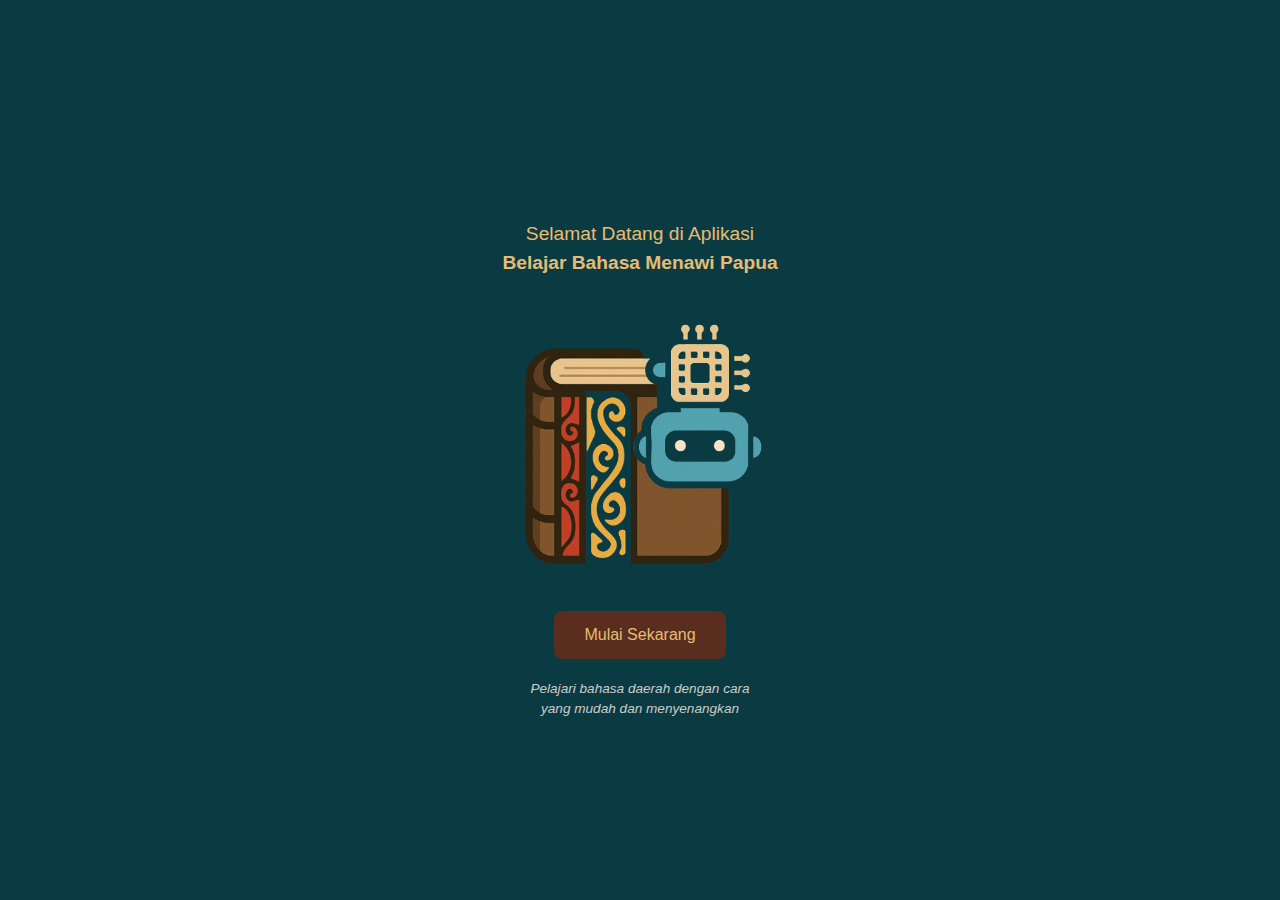
<file: index.html>
<!DOCTYPE html>
<html lang="id">
<head>
  <meta charset="UTF-8" />
  <meta name="viewport" content="width=device-width, initial-scale=1.0">
  <title>Belajar Bahasa Menawi Papua</title>
  <link href="https://cdn.jsdelivr.net/npm/bootstrap@5.3.3/dist/css/bootstrap.min.css" rel="stylesheet">
  <style>
    body {
      background-color: #0b3b42;
      font-family: 'Segoe UI', sans-serif;
      color: white;
      text-align: center;
    }

    .title {
      font-size: 1.2rem;
      margin-top: 40px;
      color: #e6bc74;
    }

    .highlight {
      font-weight: bold;
    }

    .main-logo {
      width: 60%;
      max-width: 250px;
      margin: 30px 0;
    }

    .btn-start {
      background-color: #5a2e1e;
      color: #e6bc74;
      border: none;
      border-radius: 8px;
      padding: 12px 30px;
      font-size: 1rem;
      margin-top: 10px;
    }

    .btn-start:hover {
      background-color: #4b2416;
    }

    .subtitle {
      font-size: 0.85rem;
      color: #ccc;
      font-style: italic;
      margin-top: 20px;
    }
  </style>
</head>
<body>

  <div class="container d-flex flex-column align-items-center justify-content-center vh-100">
    <div class="title">
      Selamat Datang di Aplikasi<br>
      <span class="highlight">Belajar Bahasa Menawi Papua</span>
    </div>

    <img src="assets/img/logo.png" alt="Logo Aplikasi" class="main-logo">

    <a href="beranda.html" class="btn btn-start">Mulai Sekarang</a>

    <div class="subtitle">
      Pelajari bahasa daerah dengan cara<br>
      yang mudah dan menyenangkan
    </div>
  </div>

  <script src="https://cdn.jsdelivr.net/npm/bootstrap@5.3.3/dist/js/bootstrap.bundle.min.js"></script>
</body>
</html>
</file>
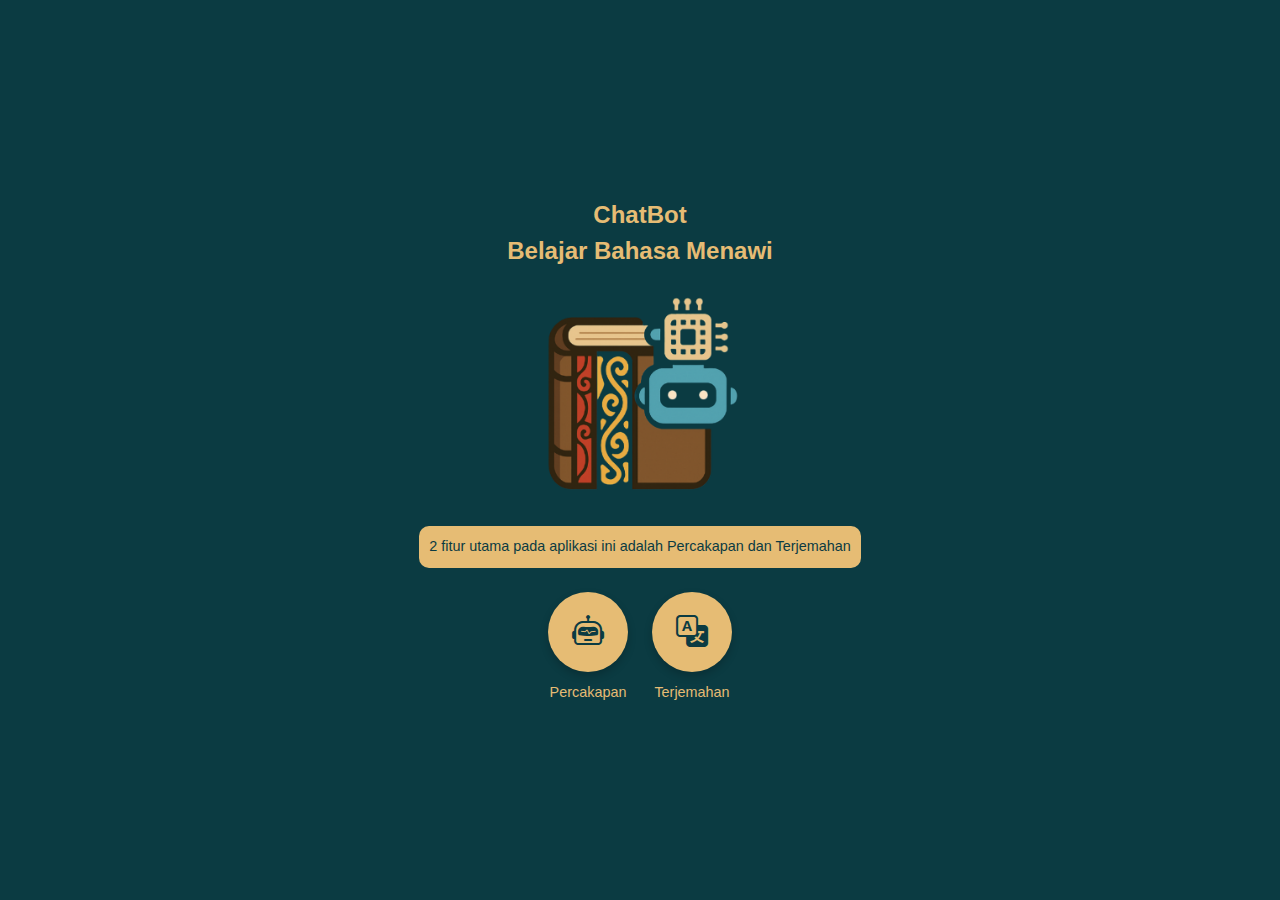
<file: beranda.html>
<!DOCTYPE html>
<html lang="id">
<head>
  <meta charset="UTF-8" />
  <meta name="viewport" content="width=device-width, initial-scale=1.0">
  <title>Belajar Bahasa Menawi Papua</title>
  <link href="https://cdn.jsdelivr.net/npm/bootstrap@5.3.3/dist/css/bootstrap.min.css" rel="stylesheet">
  <link href="https://cdn.jsdelivr.net/npm/bootstrap-icons@1.10.5/font/bootstrap-icons.css" rel="stylesheet">
  <style>
    body {
      background-color: #0b3b42;
      font-family: 'Segoe UI', sans-serif;
      color: white;
    }

    .title {
      font-size: 1.5rem;
      font-weight: bold;
      color: #e6bc74;
    }

    .subtitle {
      background-color: #e6bc74;
      color: #0b3b42;
      border-radius: 10px;
      padding: 10px;
      font-size: 0.9rem;
      margin-top: 15px;
    }

    .icon-circle {
      background-color: #e6bc74;
      color: #0b3b42;
      border-radius: 50%;
      width: 80px;
      height: 80px;
      display: flex;
      justify-content: center;
      align-items: center;
      box-shadow: 0 4px 8px rgba(0,0,0,0.2);
      transition: transform 0.2s;
      font-size: 2rem;
    }

    .icon-circle:hover {
      transform: scale(1.05);
    }

    .menu-text {
      margin-top: 10px;
      font-size: 0.9rem;
      color: #e6bc74;
    }
  </style>
</head>
<body>

  <div class="container d-flex flex-column justify-content-center align-items-center vh-100 text-center">
    <div class="title mb-3"><strong></strong>ChatBot<br>Belajar Bahasa Menawi</strong></div>

    <a href="index.html">
      <img src="assets/img/logo.png" alt="Ilustrasi" class="illustration img-fluid mb-3" style="max-width:200px;">
    </a>

    <div class="subtitle">2 fitur utama pada aplikasi ini adalah Percakapan dan Terjemahan</div>

    <div class="d-flex justify-content-center align-items-center flex-wrap gap-4 mt-4">
      <a href="percakapan.html" class="text-decoration-none d-flex flex-column align-items-center">
        <div class="icon-circle"><i class="bi bi-robot"></i></div>
        <div class="menu-text">Percakapan</div>
      </a>
      <a href="terjemahan.html" class="text-decoration-none d-flex flex-column align-items-center">
        <div class="icon-circle"><i class="bi bi-translate"></i></div>
        <div class="menu-text">Terjemahan</div>
      </a>
    </div>
  </div>

  <script src="https://cdn.jsdelivr.net/npm/bootstrap@5.3.3/dist/js/bootstrap.bundle.min.js"></script>
</body>
</html>
</file>
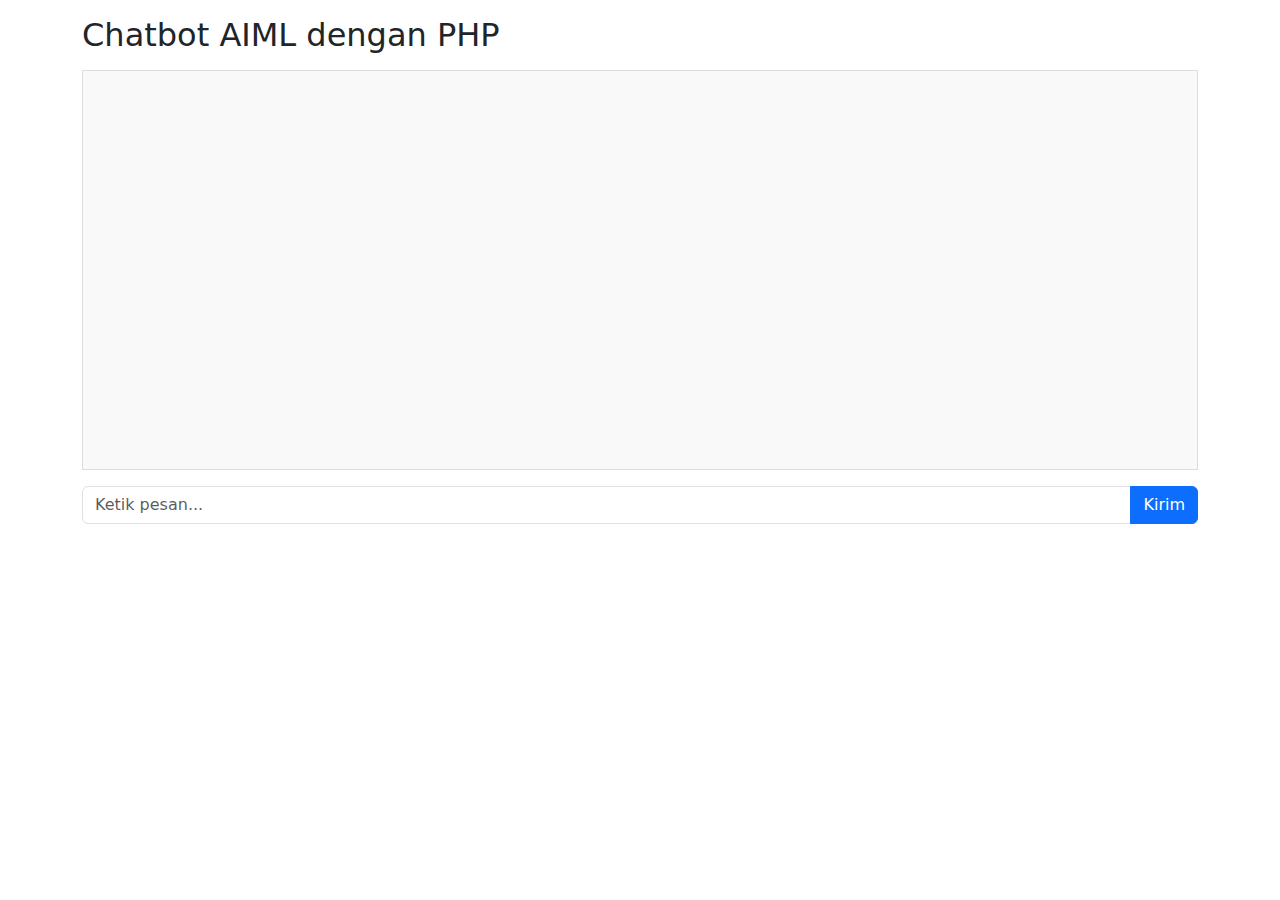
<file: index copy.html>
<!DOCTYPE html>
<html lang="en">
<head>
  <meta charset="UTF-8" />
  <meta name="viewport" content="width=device-width, initial-scale=1" />
  <title>Chatbot AIML PHP</title>
  <link href="https://cdn.jsdelivr.net/npm/bootstrap@5.3.0/dist/css/bootstrap.min.css" rel="stylesheet" />
  <style>
    #chat-box {
      height: 400px;
      overflow-y: auto;
      border: 1px solid #ddd;
      padding: 15px;
      background-color: #f9f9f9;
    }
    .user-msg {
      text-align: right;
      margin-bottom: 10px;
    }
    .bot-msg {
      text-align: left;
      margin-bottom: 10px;
    }
  </style>
</head>
<body class="p-3">

  <div class="container">
    <h2 class="mb-3">Chatbot AIML dengan PHP</h2>

    <div id="chat-box" class="mb-3"></div>

    <div class="input-group">
      <input type="text" id="userInput" class="form-control" placeholder="Ketik pesan..." />
      <button id="sendBtn" class="btn btn-primary">Kirim</button>
    </div>
  </div>

  <script>
    const chatBox = document.getElementById('chat-box');
    const userInput = document.getElementById('userInput');
    const sendBtn = document.getElementById('sendBtn');

    function addMessage(content, sender) {
      const div = document.createElement('div');
      div.className = sender === 'user' ? 'user-msg' : 'bot-msg';
      div.textContent = content;
      chatBox.appendChild(div);
      chatBox.scrollTop = chatBox.scrollHeight;
    }

    async function sendMessage() {
      const message = userInput.value.trim();
      if (!message) return;

      addMessage(message, 'user');
      userInput.value = '';

      try {
        const response = await fetch('hybrid_chatbot.php', {
          method: 'POST',
          headers: {'Content-Type': 'application/x-www-form-urlencoded'},
          body: 'message=' + encodeURIComponent(message)
        });

        const data = await response.json(); // parse JSON langsung
        if (data.reply) {
          addMessage(data.reply, 'bot');
        } else if (data.error) {
          addMessage('Error: ' + data.error, 'bot');
        } else {
          addMessage('Error: Response tidak valid.', 'bot');
        }
      } catch (error) {
        addMessage('Error: Tidak dapat menghubungi server.', 'bot');
      }
    }


    sendBtn.addEventListener('click', sendMessage);
    userInput.addEventListener('keypress', function(e) {
      if (e.key === 'Enter') sendMessage();
    });
  </script>

</body>
</html>
</file>
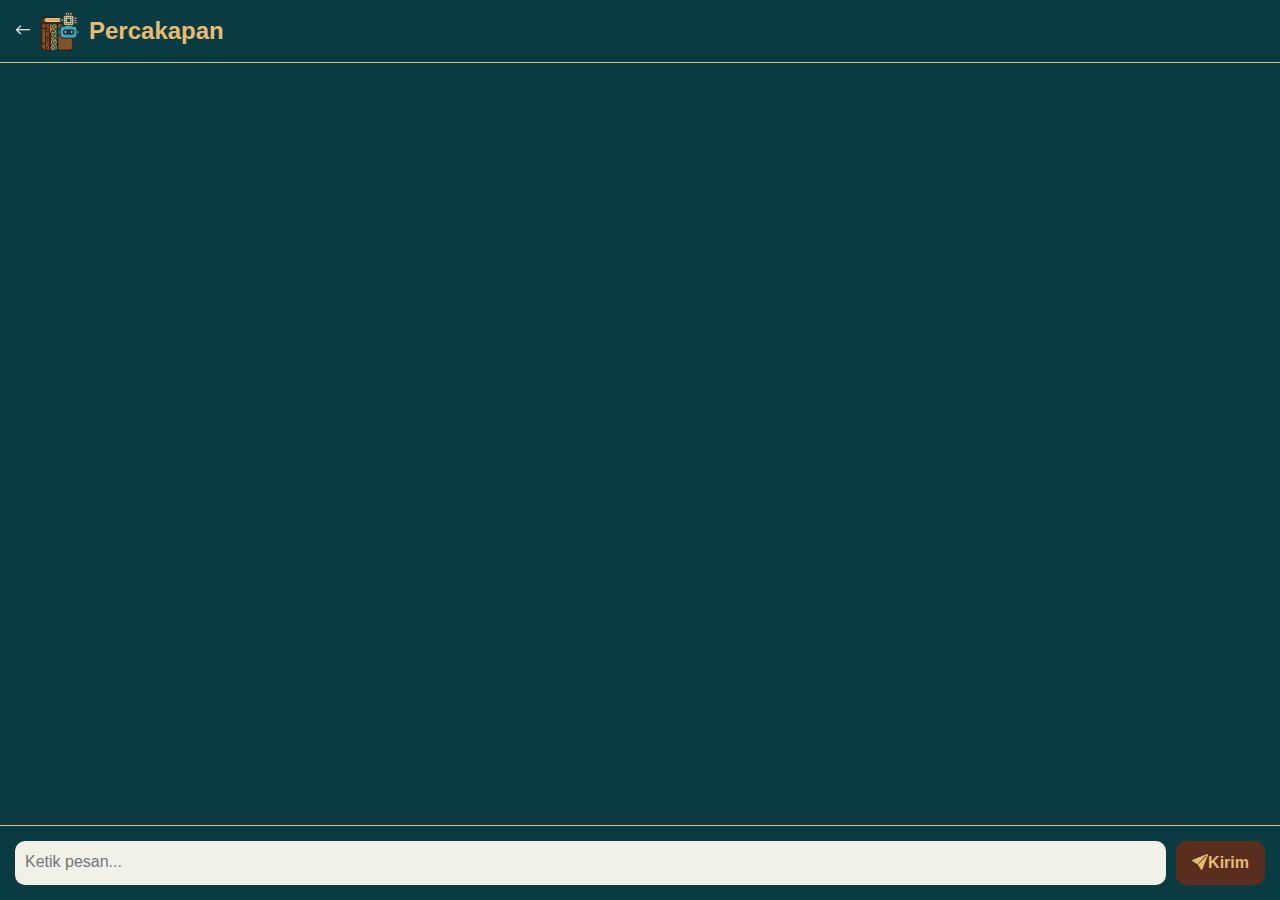
<file: percakapan.html>
<!DOCTYPE html>
<html lang="id">
<head>
  <meta charset="UTF-8" />
  <meta name="viewport" content="width=device-width, initial-scale=1" />
  <title>Chatbot AIML Mobile</title>
  <link href="https://cdn.jsdelivr.net/npm/bootstrap@5.3.3/dist/css/bootstrap.min.css" rel="stylesheet" />
  <link href="https://cdn.jsdelivr.net/npm/bootstrap-icons@1.10.5/font/bootstrap-icons.css" rel="stylesheet" />
  <link rel="stylesheet" href="assets/css/style.css" />
</head>
<body>

  <div class="chat-header">
    <a href="beranda.html" class="text-white me-2"><i class="bi bi-arrow-left"></i></a>
    <img src="assets/img/logo.png" alt="Logo" />
    <h5 class="title">Percakapan</h5>
  </div>

  <div class="chat-box" id="chat-box">
    <!-- Pesan akan dimuat di sini -->
  </div>

  <div class="input-area">
    <textarea id="userInput" placeholder="Ketik pesan..." rows="1"></textarea>
    <button id="sendBtn" aria-label="Kirim pesan">
      <i class="bi bi-send-fill"></i> Kirim
    </button>
  </div>

 
 

  <script>
  const chatBox = document.getElementById('chat-box');
  const userInput = document.getElementById('userInput');
  const sendBtn = document.getElementById('sendBtn');

  function addMessage(content, sender) {
    const div = document.createElement('div');
    div.className = 'message ' + sender;
    div.textContent = content;
    chatBox.appendChild(div);
    chatBox.scrollTop = chatBox.scrollHeight;
  }

  async function sendMessage() {
    const message = userInput.value.trim();
    if (!message) return;

    addMessage(message, 'user');
    userInput.value = '';
    userInput.disabled = true;   // disable input saat proses
    sendBtn.disabled = true;     // disable tombol saat proses

    try {
      const response = await fetch('hybrid_chatbot.php', {
        method: 'POST',
        headers: { 'Content-Type': 'application/x-www-form-urlencoded' },
        body: 'message=' + encodeURIComponent(message)
      });

      const responseText = await response.text();
      console.log("Response dari server:", responseText); // debug log

      let data;
      try {
        data = JSON.parse(responseText);
      } catch (e) {
        console.error("JSON parse error:", e);
        addMessage('⚠️ Error: Respon server tidak valid (bukan JSON).', 'bot');
        return;
      }

      if (data.reply) {
        addMessage(data.reply, 'bot');
      } else if (data.error) {
        addMessage('❌ ' + data.error, 'bot');
      } else {
        addMessage('⚠️ Error: Respon tidak dikenali.', 'bot');
      }

    } catch (error) {
      console.error("Fetch error:", error);
      addMessage('❌ Gagal menghubungi server.', 'bot');
    } finally {
      userInput.disabled = false;  // enable input kembali
      sendBtn.disabled = false;    // enable tombol kembali
      userInput.focus();           // fokus input lagi
    }
  }

  sendBtn.addEventListener('click', sendMessage);

  userInput.addEventListener('keypress', function (e) {
    if (e.key === 'Enter' && !e.shiftKey) {
      e.preventDefault(); // cegah line break
      sendMessage();
    }
  });
</script>

  

</body>
</html>
</file>
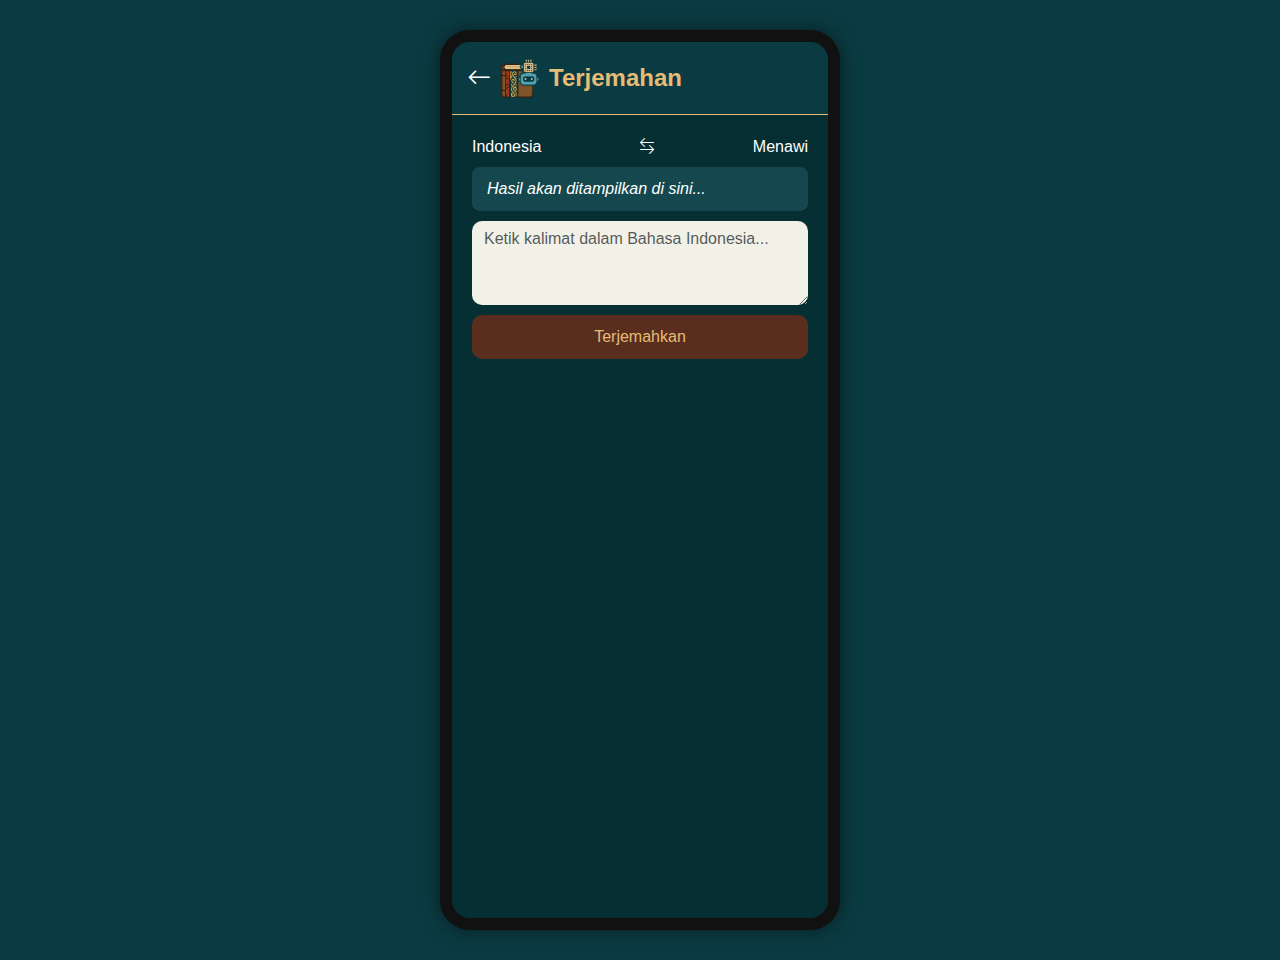
<file: terjemahan.html>
<!DOCTYPE html>
<html lang="id">
<head>
  <meta charset="UTF-8" />
  <meta name="viewport" content="width=device-width, initial-scale=1.0" />
  <title>Halaman Terjemahan</title>

  <!-- Favicon -->
  <link rel="shortcut icon" href="http://chatbotmenawi.org/assets/img/logo.png" type="image/x-icon">
  <link rel="icon" href="http://chatbotmenawi.org/assets/img/logo.png" type="image/png">
  
  <link href="https://cdn.jsdelivr.net/npm/bootstrap@5.3.3/dist/css/bootstrap.min.css" rel="stylesheet" />
  <link href="https://cdn.jsdelivr.net/npm/bootstrap-icons@1.10.5/font/bootstrap-icons.css" rel="stylesheet" />

  <style>
    body {
      background-color: #0b3b42;
      font-family: 'Segoe UI', sans-serif;
      color: white;
      padding-top: 30px;
      padding-bottom: 30px;
    }

    .mobile-frame {
      width: 100%;
      max-width: 400px;
      margin: auto;
      background-color: #062f34;
      border: 12px solid #111;
      border-radius: 30px;
      box-shadow: 0 0 20px rgba(0,0,0,0.5);
      overflow: hidden;
      min-height: 100vh; /* ✅ Tambahan ini */
      display: flex;
      flex-direction: column;
    }

    @media (max-width: 576px) {
      .mobile-frame {
        border: none;
        border-radius: 0;
        box-shadow: none;
      }
    }

    .title {
      font-size: 1.5rem;
      font-weight: bold;
      color: #e6bc74;
    }

    .header {
      background-color: #0b3b42;
      padding: 15px;
      display: flex;
      align-items: center;
      border-bottom: 1px solid #e6bc74;
    }

    .header img {
      width: 40px;
      margin-right: 10px;
    }

    .translate-section {
      padding: 20px;
    }

    .translate-output {
      background-color: #14484e;
      border-radius: 8px;
      padding: 10px 15px;
      margin-bottom: 10px;
      font-style: italic;
    }

    .audio-bar {
      background-color: #14484e;
      border-radius: 8px;
      padding: 8px 15px;
      margin-bottom: 20px;
    }

    .form-control {
      background-color: #f1f1e8;
      border: none;
      border-radius: 10px;
    }

    .btn-translate {
      background-color: #5a2e1e;
      color: #e6bc74;
      border: none;
      border-radius: 10px;
      width: 100%;
      padding: 10px;
      margin-top: 10px;
    }

    .btn-translate:hover {
      background-color: #4b2416;
    }
  </style>
</head>
<body>

  <div class="mobile-frame">
    <div class="header">
      <a href="beranda.html" class="text-white me-2"><i class="bi bi-arrow-left fs-4"></i></a>
      <img src="assets/img/logo.png" alt="Logo">
      <h5 class="mb-0 title">Terjemahan</h5>
    </div>

    <div class="translate-section">
      <div class="d-flex justify-content-between mb-2">
        <span>Indonesia</span>
        <span><i class="bi bi-arrow-left-right"></i></span>
        <span>Menawi</span>
      </div>

      <div class="translate-output" id="output">
        <em>Hasil akan ditampilkan di sini...</em>
      </div>

      <textarea class="form-control" id="input" rows="3" placeholder="Ketik kalimat dalam Bahasa Indonesia..."></textarea>
      <button class="btn btn-translate" id="translateBtn">Terjemahkan</button>
    </div>
  </div>

  <audio id="audioPlayer" style="display: none;"></audio>

  <script>
    document.addEventListener("DOMContentLoaded", function () {
      const translateBtn = document.getElementById("translateBtn");
      const input = document.getElementById("input");
      const output = document.getElementById("output");
      const audioPlayer = document.getElementById("audioPlayer");

      translateBtn.addEventListener("click", function () {
        const keyword = input.value.trim();
        if (!keyword) return;

        fetch("terjemahan.php", {
          method: "POST",
          headers: { "Content-Type": "application/x-www-form-urlencoded" },
          body: "keyword=" + encodeURIComponent(keyword)
        })
        .then(response => response.json())
        .then(data => {
          if (data.status === "found") {
            output.innerHTML = `<em>${data.menawi}</em>`;
            if (data.audio) {
              audioPlayer.src = data.audio;
              audioPlayer.play();
            }
          } else {
            output.innerHTML = "<em>Terjemahan tidak ditemukan.</em>";
          }
        });
      });
    });
  </script>

  <script src="https://cdn.jsdelivr.net/npm/bootstrap@5.3.3/dist/js/bootstrap.bundle.min.js"></script>
</body>
</html>
</file>
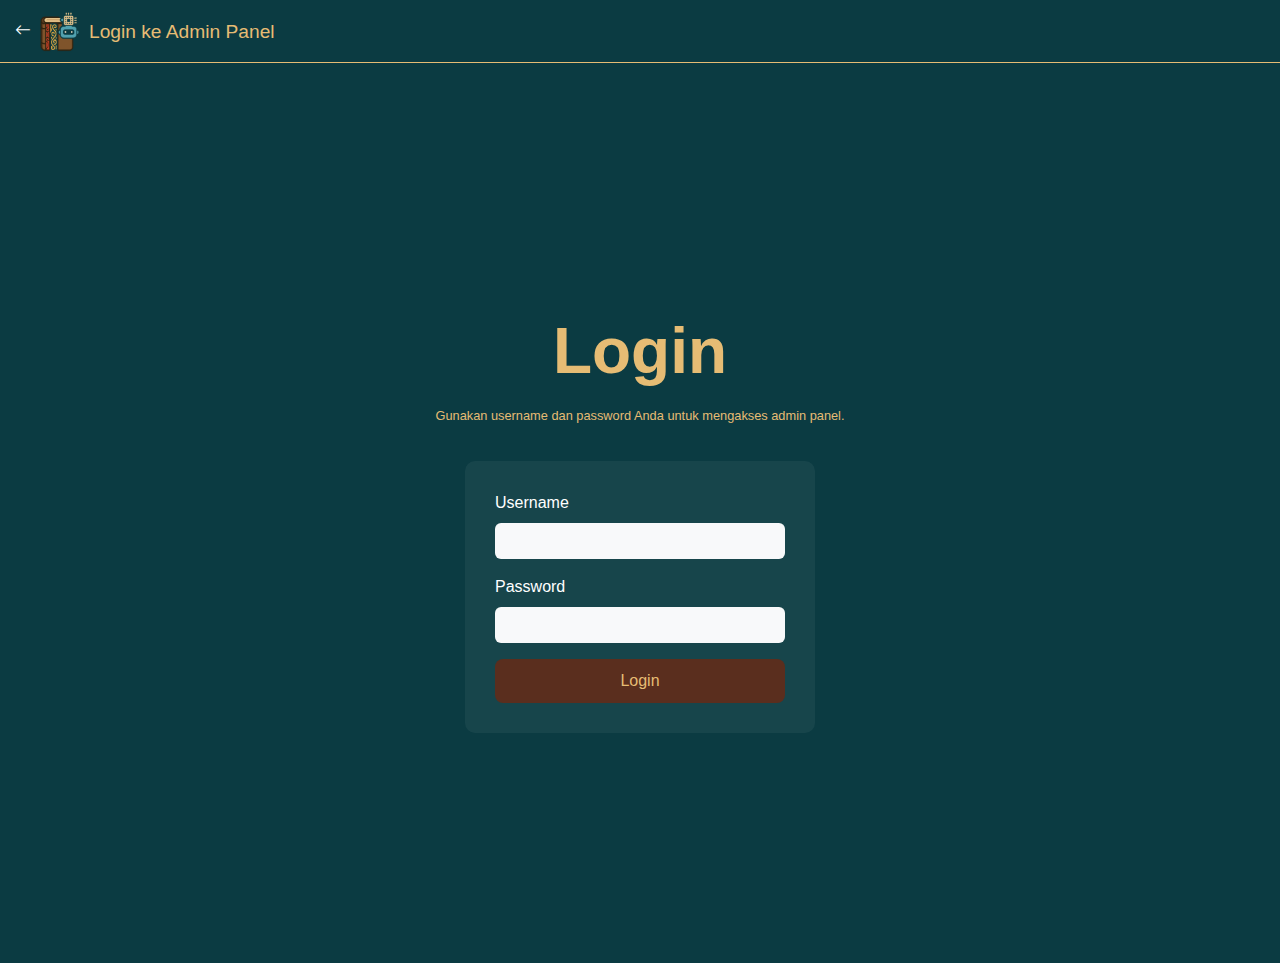
<file: admin-panel/catatan-pesan.html>
<!DOCTYPE html>
<html lang="id">
<head>
  <meta charset="UTF-8" />
  <title>Dasbor | Belajar Bahasa Menawi Papua</title>
  <meta name="viewport" content="width=device-width, initial-scale=1" />
  <link href="https://cdn.jsdelivr.net/npm/bootstrap@5.3.3/dist/css/bootstrap.min.css" rel="stylesheet" />
  <link href="https://cdn.jsdelivr.net/npm/bootstrap-icons@1.10.5/font/bootstrap-icons.css" rel="stylesheet" />
  <link rel="stylesheet" href="assets/css/style.css">
</head>
<body>

  <div class="header">
    <div class="left-header">
      <img src="../assets/img/logo.png" alt="Logo" />
      <h5 class="title">Admin Panel</h5>
    </div>
    <div class="right-header">
      <span id="usernameDisplay"></span>
      <a href="#" class="logout-link" onclick="logout()">
        <i class="bi bi-box-arrow-right"></i> Logout
      </a>
    </div>
  </div>

  <div class="container-fluid mt-4">
    <h4 class="mb-3" style="color: #e6bc74;">Catatan Pesan Chatbot</h4>

    <button type="button" class="btn p-0 mb-3 text-danger" data-bs-toggle="modal" data-bs-target="#clearChatModal" style="color:#e6bc74">
      Bersihkan Semua Catatan
    </button>

    <!-- Modal Konfirmasi Hapus Semua Catatan -->
    <div class="modal fade" id="clearChatModal" tabindex="-1" aria-labelledby="clearChatModalLabel">
      <div class="modal-dialog">
        <div class="modal-content bg-dark text-light">
          <div class="modal-header">
            <h5 class="modal-title" id="clearChatModalLabel">Konfirmasi Bersihkan Catatan</h5>
            <button type="button" class="btn-close btn-close-white" data-bs-dismiss="modal" aria-label="Tutup"></button>
          </div>
          <div class="modal-body">
            Apakah Anda yakin ingin <strong>menghapus semua catatan percakapan</strong>? Tindakan ini tidak dapat dibatalkan.
          </div>
          <div class="modal-footer">
            <button type="button" class="btn btn-secondary" data-bs-dismiss="modal">Batal</button>
            <button type="button" class="btn btn-danger" onclick="clearAllChats()">Hapus Semua</button>
          </div>
        </div>
      </div>
    </div>



    <div class="table-responsive">
      <table class="table table-dark table-bordered">
        <thead class="table-warning text-dark">
          <tr>
            <th scope="col">Tanggal</th>
            <th scope="col">Pesan Pengguna</th>
            <th scope="col">Balasan Chatbot</th>
            <th scope="col">Opsi</th>
          </tr>
        </thead>
        <tbody id="chatLogBody"></tbody>
      </table>
    </div>
    <nav>
      <ul class="pagination justify-content-center" id="pagination"></ul>
    </nav>
  </div>

  <!-- Include Navigation -->
  <div id="bottom-nav-placeholder"></div>
  <script src="assets/js/app.js"></script>

  <script src="https://cdn.jsdelivr.net/npm/bootstrap@5.3.6/dist/js/bootstrap.bundle.min.js" integrity="sha384-j1CDi7MgGQ12Z7Qab0qlWQ/Qqz24Gc6BM0thvEMVjHnfYGF0rmFCozFSxQBxwHKO" crossorigin="anonymous"></script>



  <script>
    const rowsPerPage = 5;
    let currentPage = 1;
    let chatLogs = [];

    // Fetch data dari catatan-pesan.php
    async function fetchChatLogs() {
      try {
        const response = await fetch('catatan-pesan/select.php');
        if (!response.ok) throw new Error('Gagal mengambil data');
        const data = await response.json();
        chatLogs = data;
        displayTable(currentPage);
      } catch (error) {
        console.error('Error:', error);
        alert('Gagal memuat data chat.');
      }
    }

    function displayTable(page) {
      const tbody = document.getElementById('chatLogBody');
      tbody.innerHTML = '';

      const start = (page - 1) * rowsPerPage;
      const end = start + rowsPerPage;
      const paginatedData = chatLogs.slice(start, end);

      paginatedData.forEach((log, index) => {
        // Format tanggal jika perlu (misal: YYYY-MM-DD jadi DD-MM-YYYY)
        const tanggal = new Date(log.created_at).toLocaleDateString('id-ID', {
          day: '2-digit',
          month: '2-digit',
          year: 'numeric'
        });

        const row = `
          <tr>
            <td class="text-light">${tanggal}</td>
            <td class="text-light">${escapeHtml(log.user_message)}</td>
            <td class="text-light">${escapeHtml(log.bot_response)}</td>
            <td class="text-light text-center">
              <button class="btn text-danger" onclick="deleteRow(${start + index})" title="Hapus">
                <i class="bi bi-trash"></i>
              </button>
            </td>
          </tr>
        `;
        tbody.insertAdjacentHTML('beforeend', row);
      });

      displayPagination();
    }

    function displayPagination() {
      const totalPages = Math.ceil(chatLogs.length / rowsPerPage);
      const pagination = document.getElementById('pagination');
      pagination.innerHTML = '';

      for (let i = 1; i <= totalPages; i++) {
        const li = document.createElement('li');
        li.className = `page-item ${i === currentPage ? 'active' : ''}`;
        li.innerHTML = `<a class="page-link" href="#">${i}</a>`;
        li.addEventListener('click', (e) => {
          e.preventDefault();
          currentPage = i;
          displayTable(currentPage);
        });
        pagination.appendChild(li);
      }
    }

    function deleteRow(index) {
      if (!confirm('Apakah Anda yakin ingin menghapus catatan ini?')) return;

      // Hapus dari array lokal
      chatLogs.splice(index, 1);
      // Jika ingin hapus permanen, harus dilakukan request ke server (belum tersedia)

      // Jika halaman kosong setelah hapus, mundur ke halaman sebelumnya
      const totalPages = Math.ceil(chatLogs.length / rowsPerPage);
      if (currentPage > totalPages && currentPage > 1) currentPage--;

      displayTable(currentPage);
    }


  </script>

  <script>
  function clearAllChats() {
    fetch('catatan-pesan/delete-all.php', {
      method: 'POST'
    })
    .then(response => response.json())
    .then(data => {
      if (data.success) {
        // alert('Semua catatan berhasil dihapus.');
        location.reload();
      } else {
        alert('Gagal menghapus data: ' + data.message);
      }
    })
    .catch(error => {
      alert('Terjadi kesalahan: ' + error);
    });
  }
  </script>

  
  <script src="assets/js/xss.js"></script>

</body>
</html>
</file>
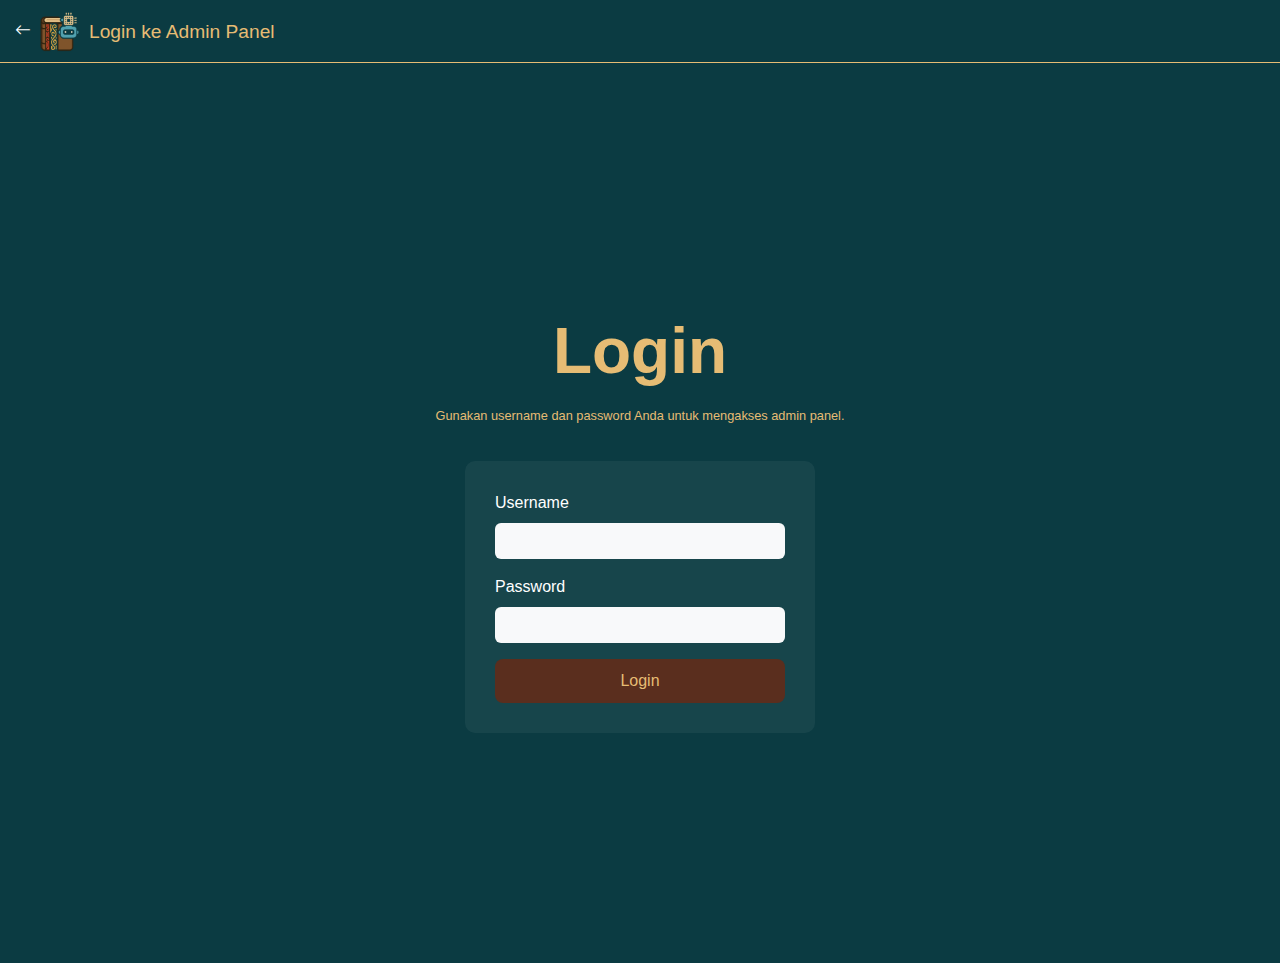
<file: admin-panel/dasbor.html>
<!DOCTYPE html>
<html lang="id">
<head>
  <meta charset="UTF-8" />
  <title>Dasbor | Belajar Bahasa Menawi Papua</title>
  <meta name="viewport" content="width=device-width, initial-scale=1" />
  <link href="https://cdn.jsdelivr.net/npm/bootstrap@5.3.3/dist/css/bootstrap.min.css" rel="stylesheet" />
  <link href="https://cdn.jsdelivr.net/npm/bootstrap-icons@1.10.5/font/bootstrap-icons.css" rel="stylesheet" />
  <link rel="stylesheet" href="assets/css/style.css">
</head>
<body>

  <div class="header">
    <div class="left-header">
      <img src="../assets/img/logo.png" alt="Logo" />
      <h5 class="title">Admin Panel</h5>
    </div>
    <div class="right-header">
      <span id="usernameDisplay"></span>
      <a href="#" class="logout-link" onclick="logout()">
        <i class="bi bi-box-arrow-right"></i> Logout
      </a>
    </div>
  </div>

  <!-- Konten utama -->
  <div class="container-fluid mt-3">
    <div class="row">
      <div class="col-lg-6">
        Jumlah Percakapan: <span id="jumlahPercakapan">0</span>
      </div>
      <div class="col-lg-6">
        Jumlah Kosakata di Kamus: <span id="jumlahKosakata">0</span>
      </div>
    </div>
  </div>

  <!-- Include Navigation -->
  <div id="bottom-nav-placeholder"></div>
  <script src="assets/js/app.js"></script>

  <script>
  document.addEventListener("DOMContentLoaded", function () {
    fetch('dasbor/counter.php') // Pastikan path-nya sesuai
      .then(response => response.json())
      .then(data => {
        if (!data.error) {
          document.getElementById('jumlahPercakapan').textContent = data.jumlahPercakapan;
          document.getElementById('jumlahKosakata').textContent = data.jumlahKosakata;
        } else {
          console.error('Error:', data.message);
        }
      })
      .catch(error => {
        console.error('Gagal mengambil data:', error);
      });
  });
  </script>

  <script src="assets/js/xss.js"></script>
  
</body>
</html>
</file>
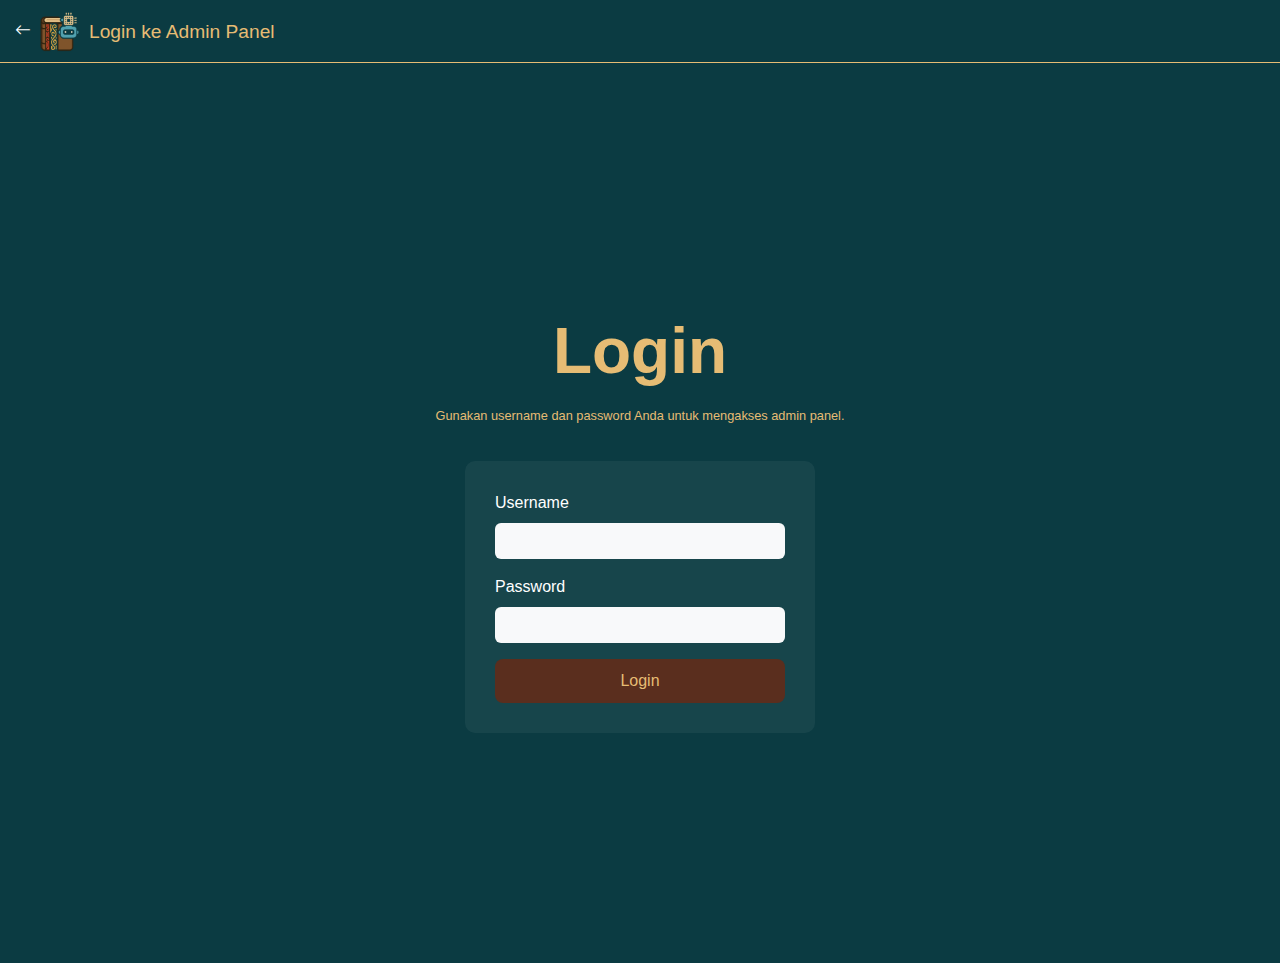
<file: admin-panel/login.html>
<!DOCTYPE html>
<html lang="id">
<head>
  <meta charset="UTF-8" />
  <meta name="viewport" content="width=device-width, initial-scale=1.0">
  <title>Login | Belajar Bahasa Menawi Papua</title>
  <link href="https://cdn.jsdelivr.net/npm/bootstrap@5.3.3/dist/css/bootstrap.min.css" rel="stylesheet" />
  <link href="https://cdn.jsdelivr.net/npm/bootstrap-icons@1.10.5/font/bootstrap-icons.css" rel="stylesheet" />
  
  <style>
    body {
      background-color: #0b3b42;
      font-family: 'Segoe UI', sans-serif;
      color: white;
      text-align: center;
    }

    .chat-header {
      background-color: #0b3b42;
      padding: 10px 15px;
      display: flex;
      align-items: center;
      border-bottom: 1px solid #e6bc74;
    }

    .chat-header img {
      width: 40px;
      margin-right: 10px;
    }

    .chat-header h5 {
      margin: 0;
      color: #e6bc74;
    }

    .title {
      font-size: 1.2rem;
      margin-top: 20px;
      color: #e6bc74;
    }

    .highlight {
      font-weight: bold;
    }

    .main-logo {
      width: 60%;
      max-width: 200px;
      margin: 20px 0;
    }

    .login-box {
      background-color: rgba(255, 255, 255, 0.05);
      padding: 30px;
      border-radius: 10px;
      width: 100%;
      max-width: 350px;
      margin-top: 20px;
    }

    .form-control {
      background-color: #f8f9fa;
      border: none;
      border-radius: 6px;
    }

    .btn-login {
      background-color: #5a2e1e;
      color: #e6bc74;
      border: none;
      border-radius: 8px;
      padding: 10px;
      width: 100%;
    }

    .btn-login:hover {
      background-color: #4b2416;
    }

    .subtitle {
      font-size: 0.85rem;
      color: #ccc;
      font-style: italic;
      margin-top: 20px;
    }
  </style>
  
</head>
<body>

  <div class="chat-header">
    <a href="../beranda.html" class="text-white me-2"><i class="bi bi-arrow-left"></i></a>
    <img src="../assets/img/logo.png" alt="Logo" />
    <h5 class="title">Login ke Admin Panel</h5>
  </div>

  <div class="container d-flex flex-column align-items-center justify-content-center vh-100">
    <div class="title">
      <span class="highlight display-3">Login</span>
      <p style="font-size: 0.8rem;" class="mt-3">Gunakan username dan password Anda untuk mengakses admin panel.</p>
    </div>

    <div class="login-box text-start">
      <form id="loginForm" onsubmit="handleLogin(event)">
        <div class="mb-3">
          <label for="username" class="form-label">Username</label>
          <input type="text" class="form-control" id="username" name="username" required>
        </div>
        <div class="mb-3">
          <label for="password" class="form-label">Password</label>
          <input type="password" class="form-control" id="password" name="password" required>
        </div>
        <div id="message" class="text-danger mb-2"></div>
        <button type="submit" class="btn btn-login">Login</button>
      </form>
    </div>
  </div>

  <script>
    function handleLogin(event) {
      event.preventDefault();

      const username = document.getElementById("username").value.trim();
      const password = document.getElementById("password").value.trim();

      if (!username || !password) {
        document.getElementById("message").innerText = "Silakan isi semua kolom.";
        return;
      }

      fetch("login/process.php", {
        method: "POST",
        headers: {
          "Content-Type": "application/json"
        },
        body: JSON.stringify({ username, password })
      })
      .then(response => response.json())
      .then(data => {
        if (data.success) {
          localStorage.setItem("username", username);
          window.location.href = "dasbor.html";
        } else {
          document.getElementById("message").innerText = data.message || "Login gagal.";
        }
      })
      .catch(error => {
        document.getElementById("message").innerText = "Terjadi kesalahan jaringan.";
        console.error("Error:", error);
      });
    }
  </script>

  <script src="https://cdn.jsdelivr.net/npm/bootstrap@5.3.3/dist/js/bootstrap.bundle.min.js"></script>
</body>
</html>
</file>
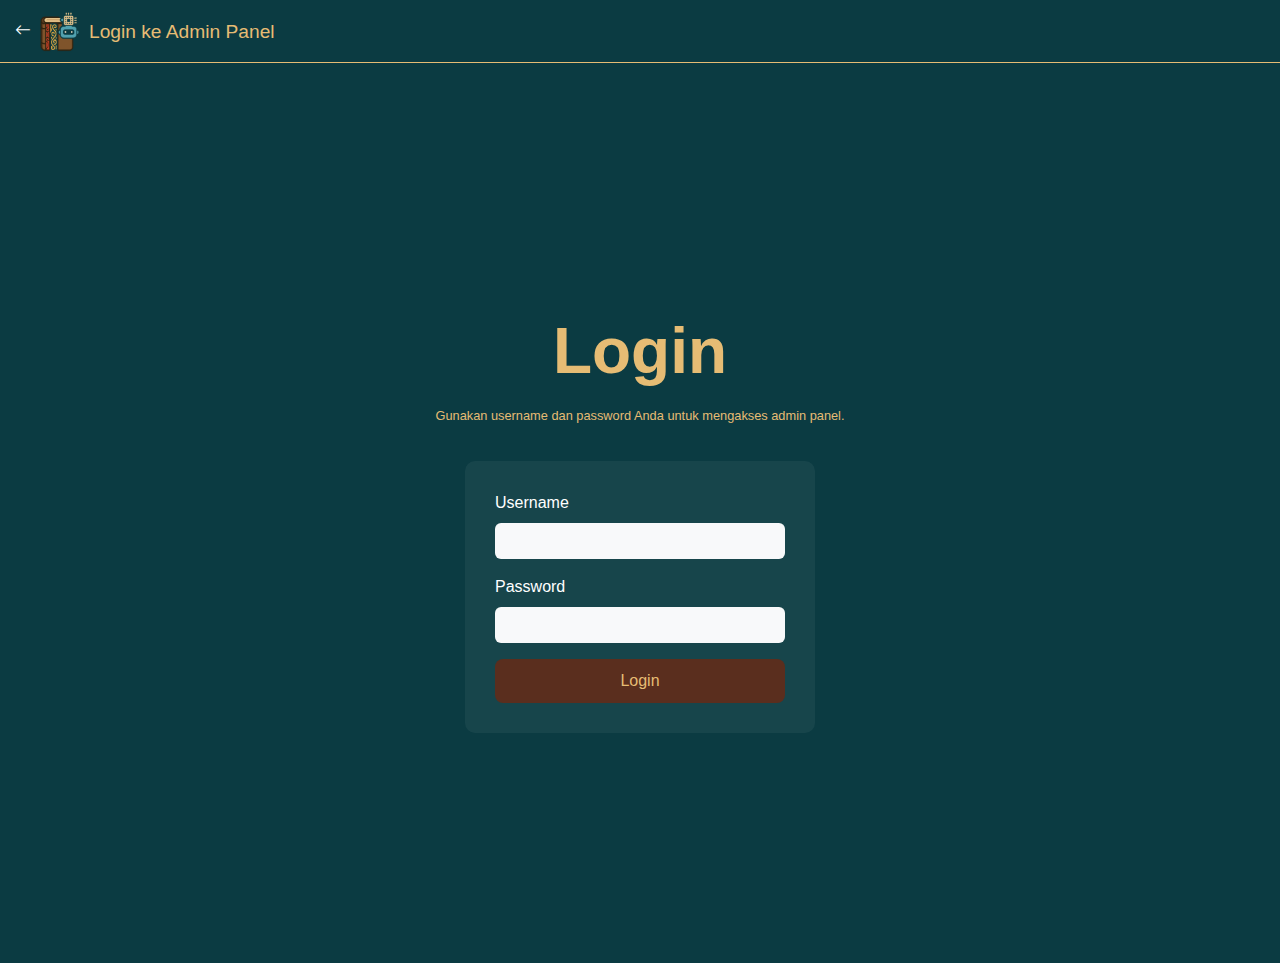
<file: admin-panel/manajemen-kamus.html>
<!DOCTYPE html>
<html lang="id">
<head>
  <meta charset="UTF-8" />
  <title>Dasbor | Belajar Bahasa Menawi Papua</title>
  <meta name="viewport" content="width=device-width, initial-scale=1" />
  <link href="https://cdn.jsdelivr.net/npm/bootstrap@5.3.3/dist/css/bootstrap.min.css" rel="stylesheet" />
  <link href="https://cdn.jsdelivr.net/npm/bootstrap-icons@1.10.5/font/bootstrap-icons.css" rel="stylesheet" />
  <link rel="stylesheet" href="assets/css/style.css">
</head>
<body>

  <div class="header navbar navbar-expand-lg p-3 shadow-sm">
    <div class="container-fluid">
      <!-- Kiri: Logo dan Judul -->
      <a class="navbar-brand d-flex align-items-center" href="dasbor.html">
        <img src="../assets/img/logo.png" alt="Logo" style="height: 40px; margin-right: 10px;" />
        <h5 class="mb-0" style="color: #e6bc74;">Admin Panel</h5>
      </a>

      <!-- Tombol Hamburger -->
      <button class="navbar-toggler border-0" type="button" data-bs-toggle="collapse" data-bs-target="#navbarMenu"
        aria-controls="navbarMenu" aria-expanded="false" aria-label="Toggle navigation">
        <span class="navbar-toggler-icon" style="filter: invert(66%) sepia(49%) saturate(474%) hue-rotate(2deg) brightness(92%) contrast(93%);"></span>
      </button>

      <!-- Navigasi & Logout -->
      <div class="collapse navbar-collapse justify-content-between" id="navbarMenu">
        <!-- Navigasi Tengah -->
        <ul class="navbar-nav mx-auto mb-2 mb-lg-0">
          <li class="nav-item">
            <a class="nav-link" style="color: #e6bc74;" href="dasbor.html">Dasbor</a>
          </li>
          <li class="nav-item">
            <a class="nav-link" style="color: #e6bc74;" href="catatan-pesan.html">Catatan Pesan</a>
          </li>
          <li class="nav-item">
            <a class="nav-link" style="color: #e6bc74;" href="manajemen-kamus.html">Manajemen Kamus</a>
          </li>
          <li class="nav-item">
            <a class="nav-link" style="color: #e6bc74;" href="training-ai.html">Training AI</a>
          </li>
        </ul>

        <!-- Kanan: Username dan Logout -->
        <div class="d-flex align-items-center">
          <span id="usernameDisplay" class="me-3" style="color: #e6bc74;"></span>
          <a href="#" class="text-decoration-none" style="color: #e6bc74;" onclick="logout()">
            <i class="bi bi-box-arrow-right"></i> Logout
          </a>
        </div>
      </div>
    </div>
  </div>

  <div class="container-fluid mt-4">
    <h4 class="mb-3" style="color: #e6bc74;">Manajemen Kamus</h4>

    <button type="button" class="btn p-0 mb-3 text-danger" data-bs-toggle="modal" data-bs-target="#addDictionaryModal" style="color:#e6bc74">
      Tambah Data Kamus
    </button>

    <!-- Modal tambah data -->
    <div class="modal fade" id="addDictionaryModal" tabindex="-1" aria-labelledby="addDictionaryModalLabel" aria-hidden="true">
      <div class="modal-dialog">
        
        <form id="addDictionaryForm" enctype="multipart/form-data">
          <input type="hidden" id="kamusId" name="id">
          <div class="modal-content">
            <div class="modal-header">
              <h5 class="modal-title text-dark" id="addDictionaryModalLabel">Tambah Data Kamus</h5>
              <button type="button" class="btn-close" data-bs-dismiss="modal" aria-label="Tutup"></button>
            </div>
            <div class="modal-body">
              <div class="mb-3">
                <label for="indonesia" class="form-label text-dark">Kata Bahasa Indonesia</label>
                <input type="text" class="form-control" id="indonesia" name="indonesia" required>
              </div>
              <div class="mb-3">
                <label for="menawi" class="form-label text-dark">Kata Bahasa Menawi</label>
                <input type="text" class="form-control" id="menawi" name="menawi" required>
              </div>
              <div class="mb-3">
                <label for="audio_menawi" class="form-label text-dark">Audio Menawi (File MP3)</label>
                <input type="file" class="form-control" id="audio_menawi" name="audio_menawi" accept="audio/mpeg">
              </div>
            </div>
            <div class="modal-footer">
              <button type="button" class="btn btn-secondary" data-bs-dismiss="modal">Batal</button>
              <!-- <button type="submit" class="btn btn-primary">Simpan</button> -->
              <button type="submit" class="btn btn-primary" id="submitBtn">Simpan</button>
            </div>
          </div>
        </form>

      </div>
    </div>


    <!-- Modal Konfirmasi Hapus -->
    <div class="modal fade" id="deleteModal" tabindex="-1">
      <div class="modal-dialog">
        <div class="modal-content bg-dark text-light">
          <div class="modal-header">
            <h5 class="modal-title">Konfirmasi Hapus</h5>
            <button type="button" class="btn-close btn-close-white" data-bs-dismiss="modal"></button>
          </div>
          <div class="modal-body">Yakin ingin menghapus data ini?</div>
          <div class="modal-footer">
            <button class="btn btn-secondary" data-bs-dismiss="modal">Batal</button>
            <button class="btn btn-danger" id="confirmDeleteBtn">Hapus</button>
          </div>
        </div>
      </div>
    </div>







    <div class="table-responsive">
      <table class="table table-dark table-bordered">
        <thead class="table-warning text-dark">
          <tr>
            <th scope="col">No</th>
            <th scope="col">Bahasa Indonesia</th>
            <th scope="col">Bahasa Menawi</th>
            <th scope="col">Audio Bahasa Menawi</th>
            <th scope="col">Opsi</th>
          </tr>
        </thead>
        <tbody id="chatLogBody"></tbody>
      </table>
    </div>
    <nav>
      <ul class="pagination justify-content-center" id="pagination"></ul>
    </nav>
  </div>

  <script src="assets/js/app.js"></script>

  <script src="https://cdn.jsdelivr.net/npm/bootstrap@5.3.6/dist/js/bootstrap.bundle.min.js" integrity="sha384-j1CDi7MgGQ12Z7Qab0qlWQ/Qqz24Gc6BM0thvEMVjHnfYGF0rmFCozFSxQBxwHKO" crossorigin="anonymous"></script>

  <script>
    document.getElementById('addDictionaryForm').addEventListener('submit', async function (event) {
      event.preventDefault();
      const formData = new FormData(this);
      const id = formData.get('id');
      const endpoint = id ? 'manajemen-kamus/tambah.php' : 'manajemen-kamus/tambah.php';

      try {
        const response = await fetch(endpoint, {
          method: 'POST',
          body: formData
        });

        if (!response.ok) throw new Error('Gagal menyimpan data');

        const modal = bootstrap.Modal.getInstance(document.getElementById('addDictionaryModal'));
        modal.hide();
        this.reset();
        document.getElementById('kamusId').value = ''; // reset id
        fetchChatLogs();
      } catch (error) {
        alert(error.message);
      }
    });
  </script>











  <script>
    const rowsPerPage = 5;
    let currentPage = 1;
    let chatLogs = [];

    // Fetch data dari manajemen-kamus.php
    async function fetchChatLogs() {
      try {
        const response = await fetch('manajemen-kamus/select.php');
        if (!response.ok) throw new Error('Gagal mengambil data');
        const data = await response.json();
        chatLogs = data;
        displayTable(currentPage);
      } catch (error) {
        console.error('Error:', error);
        alert('Gagal memuat data chat.');
      }
    }

    function displayTable(page) {
      const tbody = document.getElementById('chatLogBody');
      tbody.innerHTML = '';

      const start = (page - 1) * rowsPerPage;
      const end = start + rowsPerPage;
      const paginatedData = chatLogs.slice(start, end);

      paginatedData.forEach((log, index) => {
        // Nomor urut global (bukan index di halaman)
        const nomorUrut = start + index + 1;

        const row = `
            <tr>
              <td class="text-light">${nomorUrut}</td>
              <td class="text-light">${escapeHtml(log.indonesia)}</td>
              <td class="text-light">${escapeHtml(log.menawi)}</td>
              <td class="text-light">
                <audio controls controlsList="nodownload">
                  <source src="../${escapeHtml(log.audio_menawi)}" type="audio/mpeg">
                  Browser Anda tidak mendukung elemen audio.
                </audio>
              </td>
             <td>
              <button class="btn text-success" onclick="showEdit(${log.id})">
                <i class="bi bi-pencil"></i>
              </button>
              <button class="btn text-danger" onclick="showDelete(${log.id})">
                <i class="bi bi-trash"></i>
              </button>
            </td>
            </tr>
          `;
        tbody.insertAdjacentHTML('beforeend', row);
      });

      displayPagination();
    }




    async function showEdit(id) {
      const data = chatLogs.find(item => item.id == id);
      if (!data) return;

      document.getElementById('addDictionaryModalLabel').innerText = 'Edit Data Kamus';
      document.getElementById('submitBtn').innerText = 'Update';

      document.getElementById('kamusId').value = data.id;
      document.getElementById('indonesia').value = data.indonesia;
      document.getElementById('menawi').value = data.menawi;
      document.getElementById('audio_menawi').value = ''; // Tidak dapat preload file audio, perlu upload ulang jika ingin update

      new bootstrap.Modal(document.getElementById('addDictionaryModal')).show();
    }

    


    function displayPagination() {
      const totalPages = Math.ceil(chatLogs.length / rowsPerPage);
      const pagination = document.getElementById('pagination');
      pagination.innerHTML = '';

      for (let i = 1; i <= totalPages; i++) {
        const li = document.createElement('li');
        li.className = `page-item ${i === currentPage ? 'active' : ''}`;
        li.innerHTML = `<a class="page-link" href="#">${i}</a>`;
        li.addEventListener('click', (e) => {
          e.preventDefault();
          currentPage = i;
          displayTable(currentPage);
        });
        pagination.appendChild(li);
      }
    }

    function showDelete(id) {
      deleteId = id;
      new bootstrap.Modal(document.getElementById("deleteModal")).show();
    }

    document.getElementById("confirmDeleteBtn").addEventListener("click", async () => {
      if (!deleteId) return;
      await fetch("manajemen-kamus/hapus.php", {
        method: "POST",
        headers: { "Content-Type": "application/json" },
        body: JSON.stringify({ id: deleteId })
      });
      bootstrap.Modal.getInstance(document.getElementById("deleteModal")).hide();
      fetchData();
    });







    function deleteRow(index) {
      if (!confirm('Apakah Anda yakin ingin menghapus catatan ini?')) return;

      // Hapus dari array lokal
      chatLogs.splice(index, 1);
      // Jika ingin hapus permanen, harus dilakukan request ke server (belum tersedia)

      // Jika halaman kosong setelah hapus, mundur ke halaman sebelumnya
      const totalPages = Math.ceil(chatLogs.length / rowsPerPage);
      if (currentPage > totalPages && currentPage > 1) currentPage--;

      displayTable(currentPage);
    }

  </script>

  <script>
    const modalElement = document.getElementById('addDictionaryModal');
    modalElement.addEventListener('hidden.bs.modal', function () {
      document.getElementById('addDictionaryModalLabel').innerText = 'Tambah Data Kamus';
      document.getElementById('submitBtn').innerText = 'Simpan';
      document.getElementById('addDictionaryForm').reset();
      document.getElementById('kamusId').value = '';
    });
  </script>

  <script src="assets/js/xss.js"></script>

</body>
</html>
</file>
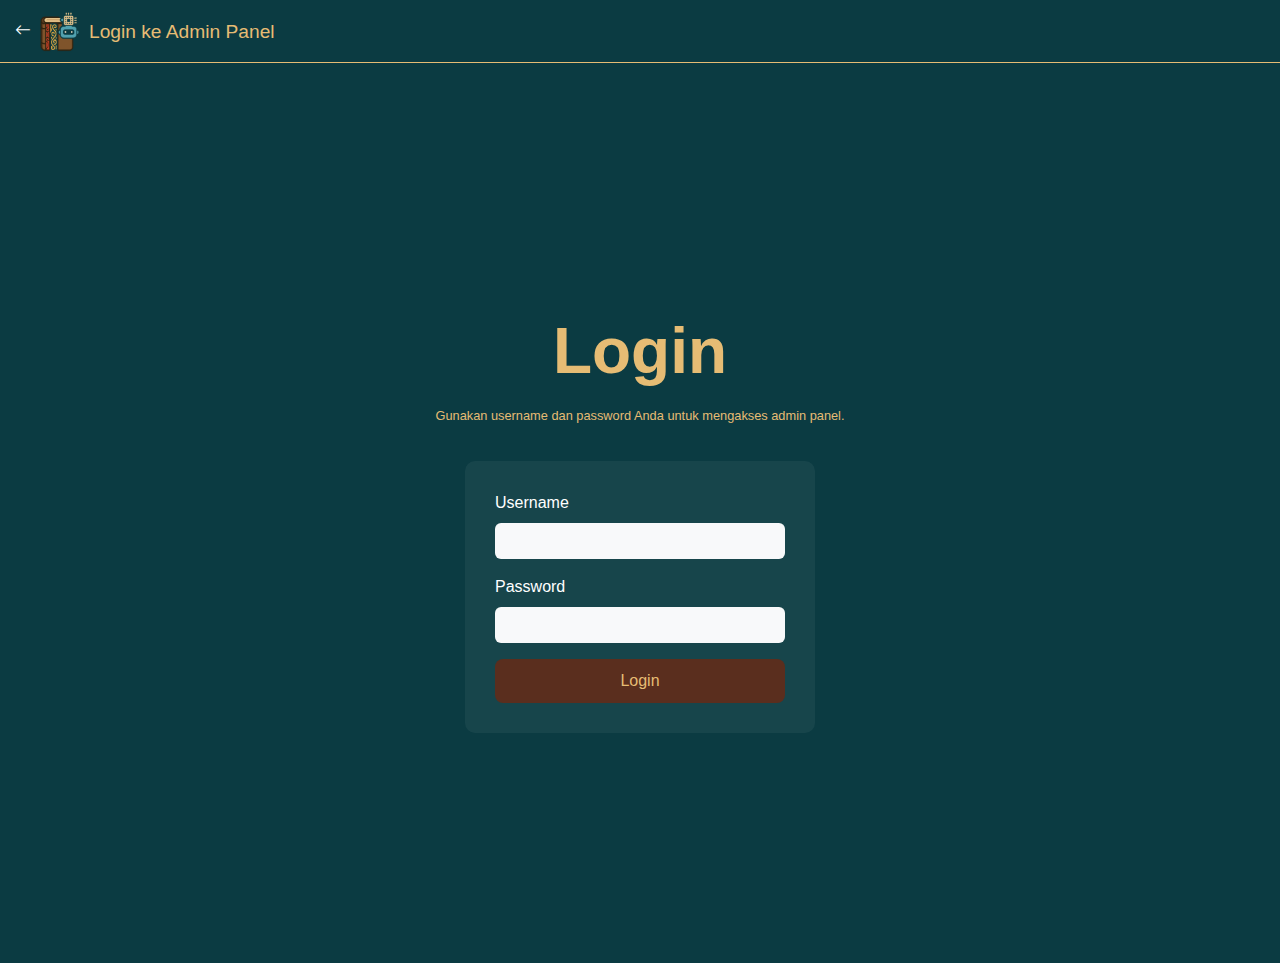
<file: admin-panel/training-ai.html>
<!DOCTYPE html>
<html lang="id">
<head>
  <meta charset="UTF-8" />
  <title>Dasbor | Manajemen Kamus AI</title>

  <!-- Favicon -->
  <link rel="shortcut icon" href="http://chatbotmenawi.org/assets/img/logo.png" type="image/x-icon">
  <link rel="icon" href="http://chatbotmenawi.org/assets/img/logo.png" type="image/png">
  
  <meta name="viewport" content="width=device-width, initial-scale=1" />
  <link href="https://cdn.jsdelivr.net/npm/bootstrap@5.3.3/dist/css/bootstrap.min.css" rel="stylesheet" />
  <link href="https://cdn.jsdelivr.net/npm/bootstrap-icons@1.10.5/font/bootstrap-icons.css" rel="stylesheet" />
  <link rel="stylesheet" href="assets/css/style.css">
</head>
<body>

  <div class="header navbar navbar-expand-lg p-3 shadow-sm">
    <div class="container-fluid">
      <!-- Kiri: Logo dan Judul -->
      <a class="navbar-brand d-flex align-items-center" href="dasbor.html">
        <img src="../assets/img/logo.png" alt="Logo" style="height: 40px; margin-right: 10px;" />
        <h5 class="mb-0" style="color: #e6bc74;">Admin Panel</h5>
      </a>

      <!-- Tombol Hamburger -->
      <button class="navbar-toggler border-0" type="button" data-bs-toggle="collapse" data-bs-target="#navbarMenu"
        aria-controls="navbarMenu" aria-expanded="false" aria-label="Toggle navigation">
        <span class="navbar-toggler-icon" style="filter: invert(66%) sepia(49%) saturate(474%) hue-rotate(2deg) brightness(92%) contrast(93%);"></span>
      </button>

      <!-- Navigasi & Logout -->
      <div class="collapse navbar-collapse justify-content-between" id="navbarMenu">
        <!-- Navigasi Tengah -->
        <ul class="navbar-nav mx-auto mb-2 mb-lg-0">
          <li class="nav-item">
            <a class="nav-link" style="color: #e6bc74;" href="dasbor.html">Dasbor</a>
          </li>
          <li class="nav-item">
            <a class="nav-link" style="color: #e6bc74;" href="catatan-pesan.html">Catatan Pesan</a>
          </li>
          <li class="nav-item">
            <a class="nav-link" style="color: #e6bc74;" href="manajemen-kamus.html">Manajemen Kamus</a>
          </li>
          <li class="nav-item">
            <a class="nav-link" style="color: #e6bc74;" href="training-ai.html">Training AI</a>
          </li>
        </ul>

        <!-- Kanan: Username dan Logout -->
        <div class="d-flex align-items-center">
          <a href="profil.html" class="user-profile fw-bold" style="text-decoration: none;">
            <span id="namaLengkapDisplay" class="me-3" style="color: #e6bc74;"></span>
            <span id="usernameDisplay" class="me-3" style="color: #e6bc74;"></span>
          </a>
          <a href="#" class="text-decoration-none" style="color: #e6bc74;" onclick="logout()">
            <i class="bi bi-box-arrow-right"></i> Logout
          </a>
        </div>
      </div>
    </div>
  </div>

  <div class="container mt-4">
    <h4 class="mb-3" style="color: #e6bc74;">Training AI</h4>

    <button type="button" class="btn p-0 mb-3 text-danger" data-bs-toggle="modal" data-bs-target="#addModal" style="color:#e6bc74">
      Tambah Data Training
    </button>

    <!-- Modal Tambah -->
    <div class="modal fade" id="addModal" tabindex="-1">
      <div class="modal-dialog">
        <form id="addForm" class="modal-content">
          <div class="modal-header">
            <h5 class="modal-title text-dark">Tambah Data</h5>
            <button type="button" class="btn-close" data-bs-dismiss="modal" aria-label="Tutup"></button>
          </div>
          <div class="modal-body">
            <div class="mb-3">
              <label class="form-label text-dark">Role</label>
              <select class="form-select" name="role" required>
                <option value="">Pilih Role</option>
                <option value="user">User </option>
                <option value="assistant">Assistant</option>
                <option value="system">System</option>
              </select>
            </div>
            <div class="mb-3">
              <label class="form-label text-dark">Content</label>
              <textarea class="form-control" name="content" rows="4" required></textarea>
            </div>
          </div>
          <div class="modal-footer">
            <button class="btn btn-secondary" data-bs-dismiss="modal">Batal</button>
            <button class="btn btn-primary" type="submit">Simpan</button>
          </div>
        </form>
      </div>
    </div>

    <!-- Modal Konfirmasi Hapus -->
    <div class="modal fade" id="deleteModal" tabindex="-1">
      <div class="modal-dialog">
        <div class="modal-content bg-dark text-light">
          <div class="modal-header">
            <h5 class="modal-title">Konfirmasi Hapus</h5>
            <button type="button" class="btn-close btn-close-white" data-bs-dismiss="modal"></button>
          </div>
          <div class="modal-body">Yakin ingin menghapus data ini?</div>
          <div class="modal-footer">
            <button class="btn btn-secondary" data-bs-dismiss="modal">Batal</button>
            <button class="btn btn-danger" id="confirmDeleteBtn">Hapus</button>
          </div>
        </div>
      </div>
    </div>

    <table class="table table-dark table-bordered">
      <thead class="table-warning text-dark">
        <tr>
          <th>No</th>
          <th>Role</th>
          <th>Content</th>
          <th>Aksi</th>
        </tr>
      </thead>
      <tbody id="dataBody"></tbody>
    </table>
  </div>

  
    <nav>
      <ul class="pagination justify-content-center" id="pagination"></ul>
    </nav>

  <script src="assets/js/app.js"></script>

  <script src="https://cdn.jsdelivr.net/npm/bootstrap@5.3.6/dist/js/bootstrap.bundle.min.js" integrity="sha384-j1CDi7MgGQ12Z7Qab0qlWQ/Qqz24Gc6BM0thvEMVjHnfYGF0rmFCozFSxQBxwHKO" crossorigin="anonymous"></script>

  <script>
    const rowsPerPage = 5;
    let currentPage = 1;
    let dataList = [];
    let deleteId = null;

    async function fetchData() {
      const res = await fetch("training-ai/select.php");
      dataList = await res.json();
      displayTable(currentPage);
    }

    function displayTable(page = 1) {
      const tbody = document.getElementById("dataBody");
      tbody.innerHTML = "";

      const start = (page - 1) * rowsPerPage;
      const end = start + rowsPerPage;
      const paginatedItems = dataList.slice(start, end);

      paginatedItems.forEach((item, idx) => {
        tbody.innerHTML += `
          <tr>
            <td>${start + idx + 1}</td>
            <td>${item.role}</td>
            <td>${item.content}</td>
            <td>
              <button class="btn text-danger" onclick="showDelete(${item.id})">
                <i class="bi bi-trash"></i>
              </button>
            </td>
          </tr>
        `;
      });

      displayPagination(page);
    }


    


    function displayPagination(page) {
      const totalPages = Math.ceil(dataList.length / rowsPerPage);
      const pagination = document.getElementById("pagination");
      pagination.innerHTML = "";

      for (let i = 1; i <= totalPages; i++) {
        const li = document.createElement("li");
        li.className = `page-item ${i === page ? "active" : ""}`;
        li.innerHTML = `<a class="page-link" href="#">${i}</a>`;
        li.addEventListener("click", (e) => {
          e.preventDefault();
          currentPage = i;
          displayTable(currentPage);
        });
        pagination.appendChild(li);
      }
    }

    function showDelete(id) {
      deleteId = id;
      new bootstrap.Modal(document.getElementById("deleteModal")).show();
    }

    document.getElementById("confirmDeleteBtn").addEventListener("click", async () => {
      if (!deleteId) return;
      await fetch("training-ai/hapus.php", {
        method: "POST",
        headers: { "Content-Type": "application/json" },
        body: JSON.stringify({ id: deleteId })
      });
      bootstrap.Modal.getInstance(document.getElementById("deleteModal")).hide();
      fetchData();
    });

    document.getElementById("addForm").addEventListener("submit", async (e) => {
      e.preventDefault();
      const formData = new FormData(e.target);
      const res = await fetch("training-ai/tambah.php", {
        method: "POST",
        body: formData
      });
      const result = await res.json();
      // alert(result.message || result.error || 'Response tidak diketahui');
      bootstrap.Modal.getInstance(document.getElementById("addModal")).hide();
      e.target.reset();
      fetchData();
    });

    fetchData();
  </script>

  <script src="assets/js/xss.js"></script>
  
</body>
</html>
</file>
<file: assets/css/style.css>
body {
      background-color: #0b3b42;
      font-family: 'Segoe UI', sans-serif;
      color: white;
      height: 100vh;
      display: flex;
      flex-direction: column;
    }

    .title {
      font-size: 1.5rem;
      font-weight: bold;
      color: #e6bc74;
    }

    .chat-header {
      background-color: #0b3b42;
      padding: 10px 15px;
      display: flex;
      align-items: center;
      border-bottom: 1px solid #e6bc74;
    }

    .chat-header img {
      width: 40px;
      margin-right: 10px;
    }

    .chat-header h5 {
      margin: 0;
    }

    .chat-box {
      flex: 1;
      overflow-y: auto;
      padding: 15px;
      background-color: #0b3b42;
      display: flex;
      flex-direction: column;
      gap: 10px;
    }

    /* Pesan user dan bot */
    .message {
      max-width: 75%;
      padding: 10px 16px;
      border-radius: 15px;
      font-size: 0.95rem;
      white-space: pre-wrap;
      word-wrap: break-word;
      position: relative;
      display: inline-block;
    }

    .message.user {
      background-color: #e6bc74;
      color: #0b3b42;
      align-self: flex-end;
      margin-left: auto;
      border-top-right-radius: 0;
    }

    .message.bot {
      background-color: #2e8a8a;
      color: white;
      align-self: flex-start;
      border-top-left-radius: 0;
    }

    /* Avatar sebelah kiri (bot) dan kanan (user) */
    .message.user::before,
    .message.bot::before {
      content: '';
      position: absolute;
      top: 0;
      width: 40px;
      height: 40px;
      border-radius: 50%;
      background-size: cover;
      background-position: center;
    }
    .message.user::before {
      right: -50px;
      background-image: url('assets/img/avatar-placeholder.png');
    }
    .message.bot::before {
      left: -50px;
      background-image: url('assets/img/chatbot-avatar-1.png');
    }

    .input-area {
      background-color: #0b3b42;
      padding: 15px;
      border-top: 1px solid #e6bc74;
      display: flex;
      gap: 10px;
    }

    textarea#userInput {
      flex: 1;
      resize: none;
      border-radius: 10px;
      border: none;
      padding: 10px;
      font-size: 1rem;
      background-color: #f1f1e8;
      color: #000;
      min-height: 36px;
      max-height: 100px;
      line-height: 1.4;
      font-family: 'Segoe UI', sans-serif;
    }

    button#sendBtn {
      background-color: #5a2e1e;
      color: #e6bc74;
      border: none;
      border-radius: 10px;
      padding: 10px 16px;
      font-weight: bold;
      cursor: pointer;
      display: flex;
      align-items: center;
      justify-content: center;
    }

    button#sendBtn:hover {
      background-color: #4b2416;
    }

    /* Responsive */
    @media (max-width: 480px) {
      .message {
        font-size: 0.9rem;
        max-width: 85%;
        padding: 8px 12px;
      }

      .chat-header img {
        width: 30px;
      }

      textarea#userInput {
        font-size: 0.9rem;
      }

      button#sendBtn {
        padding: 10px;
        font-size: 0.9rem;
      }

      .chat-header h5 {
        font-size: 1.1rem;
      }
    }
</file>
<file: admin-panel/assets/css/style.css>
body {
    background-color: #0b3b42;
    color: white;
    font-family: 'Segoe UI', sans-serif;
    padding: 40px 20px 80px;
    margin: 0;
}

.header {
    background-color: #0b3b42;
    padding: 10px 15px;
    display: flex;
    align-items: center;
    justify-content: space-between;
    border-bottom: 1px solid #e6bc74;
}

.left-header,
.right-header {
    display: flex;
    align-items: center;
    gap: 10px;
}

.left-header img {
    width: 40px;
}

.left-header .title {
    font-size: 18px;
    font-weight: 600;
    color: #e6bc74;
}

.right-header span#usernameDisplay {
    color: #e6bc74;
}

.right-header a.logout-link {
    color: #e6bc74;
    text-decoration: none;
    padding: 6px 12px;
    border-radius: 8px;
    transition: background-color 0.3s;
}

.right-header a.logout-link:hover {
    background-color: #4b2416;
    color: white;
}

.bottom-nav {
    position: fixed;
    bottom: 0;
    left: 0;
    width: 100%;
    background-color: #0b3b42;
    border-top: 1px solid #3a6a74;
    display: flex;
    justify-content: space-around;
    padding: 10px 0;
    z-index: 1000;
}

.bottom-nav a {
    color: #e6bc74;
    text-decoration: none;
    font-size: 14px;
    display: flex;
    flex-direction: column;
    align-items: center;
    font-weight: 600;
}

.bottom-nav a:hover {
    color: #fff;
}

.bottom-nav a svg {
    width: 24px;
    height: 24px;
    margin-bottom: 4px;
    fill: #e6bc74;
}

.bottom-nav a:hover svg {
    fill: #fff;
}
</file>
